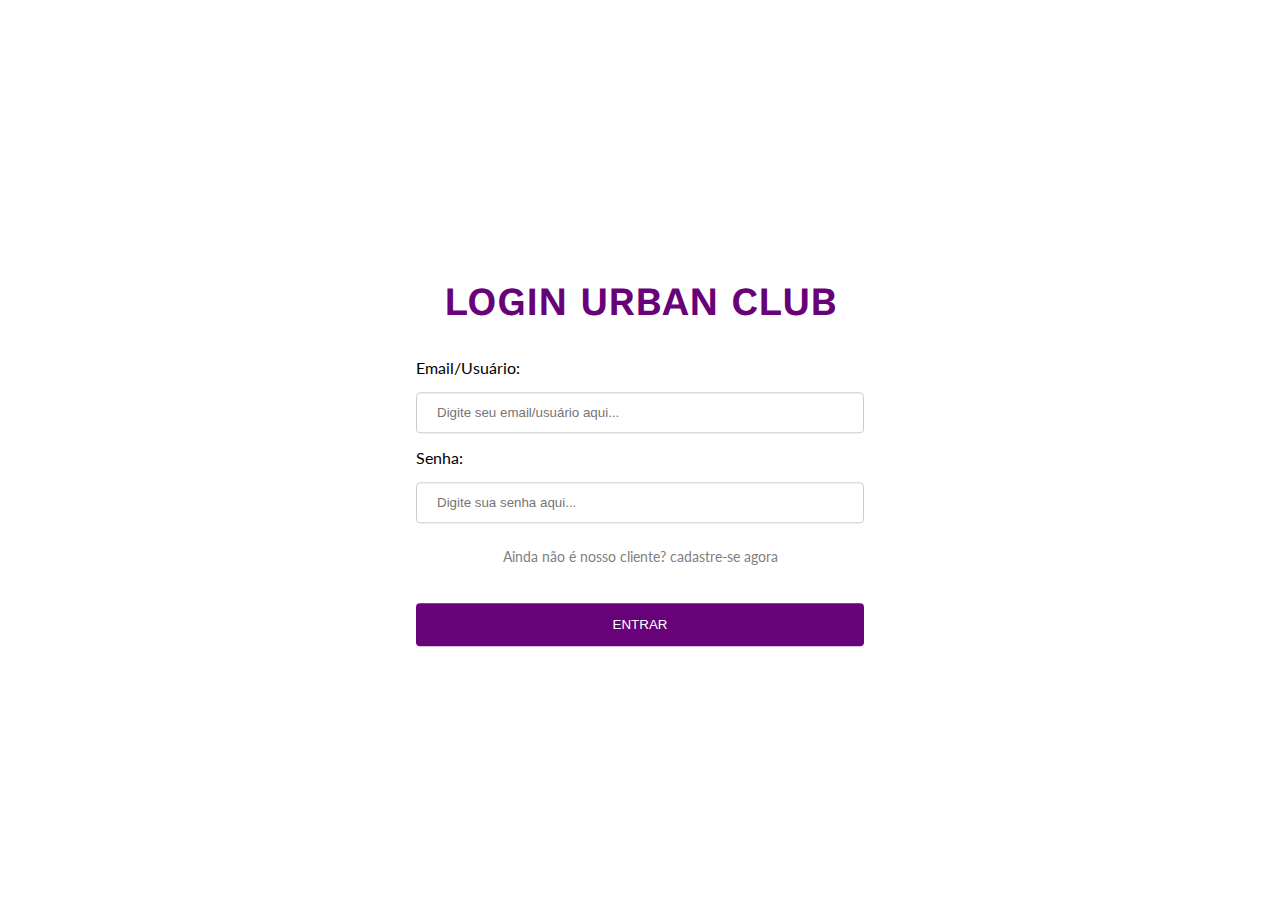
<file: index.html>
<!DOCTYPE html>
<html lang="en">
<head>
    <meta charset="UTF-8">
    <meta http-equiv="X-UA-Compatible" content="IE=edge">
    <meta name="viewport" content="width=device-width, initial-scale=1.0">
    <link rel="preconnect" href="https://fonts.googleapis.com">
    <link rel="preconnect" href="https://fonts.gstatic.com" crossorigin>
    <link href="https://fonts.googleapis.com/css2?family=Work+Sans:wght@700;800&display=swap" rel="stylesheet">
    <link href="https://fonts.googleapis.com/css2?family=Lato&display=swap" rel="stylesheet">
    <link href="https://fonts.googleapis.com/css2?family=Montserrat:wght@700&display=swap" rel="stylesheet">
    <link href='https://fonts.googleapis.com/css?family=Open+Sans:400,600,300' rel='stylesheet' type='text/css'>
    <link rel="icon" type="image/x-icon" href="imgs/favicon.ico">
    <link rel="stylesheet" href="login.css">
    <title> Login | Urban Club </title>
</head>
<body>

    <form action="">
        <h2> LOGIN URBAN CLUB </h2>
        <label class="lblForm"> Email/Usuário:  </label> 
        <input type="text" id="email_usuario" name="email_usuario">
        <label id="lblSenha"> </label> 
        <input type="password" id="password" name="password" >
        <label>  <a id="cadastro" href="cadastro_cliente.html" > Ainda não é nosso cliente? cadastre-se agora </a></label>        
        <button type="button" id="btnEntrar" onclick="aindaNaoSei()">ENTRAR</button>
      
    </form>

    <script src="script.js"></script>
</body>
</html>
</file>
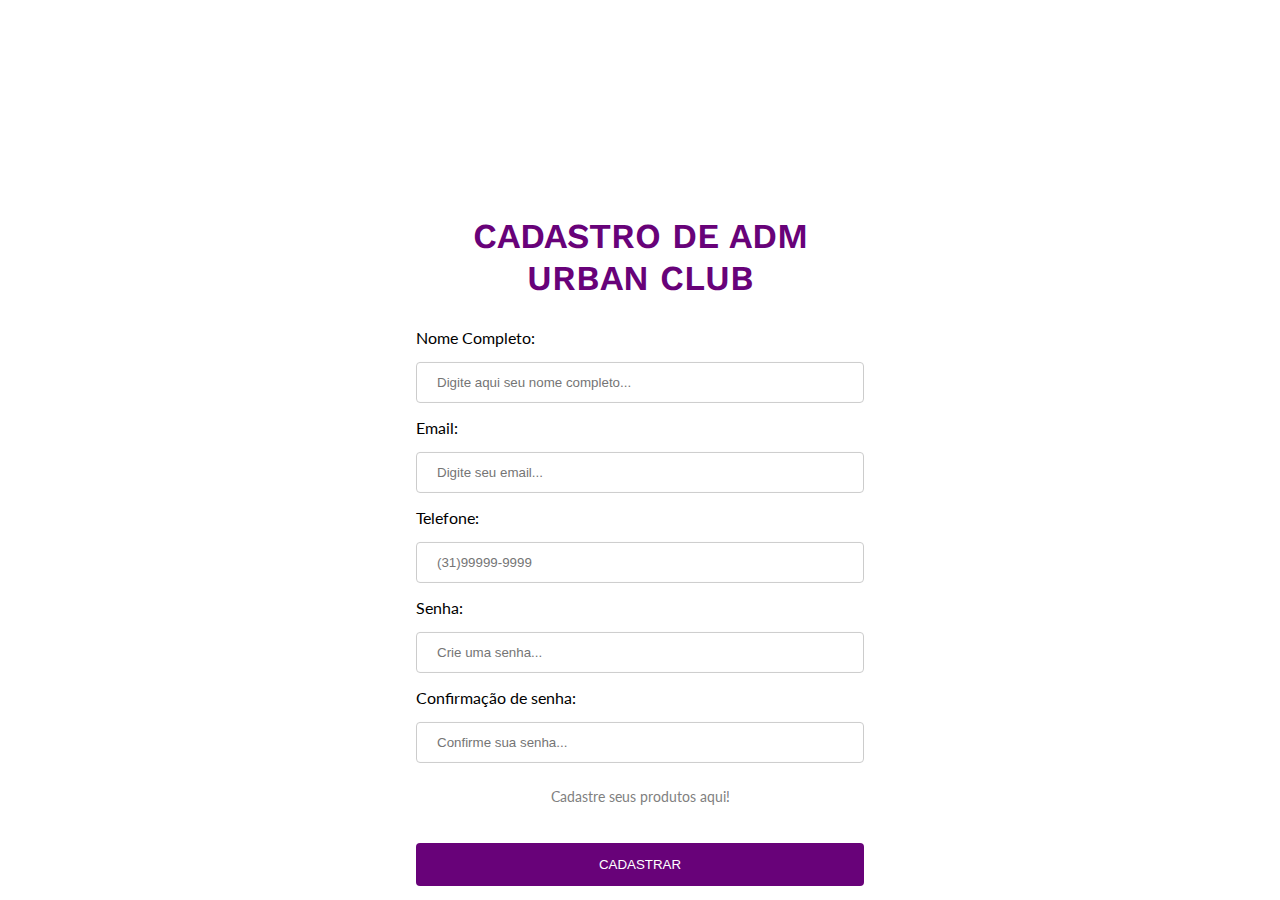
<file: cadastro_adm.html>
<!DOCTYPE html>
<html lang="en">
<head>
    <meta charset="UTF-8">
    <meta http-equiv="X-UA-Compatible" content="IE=edge">
    <meta name="viewport" content="width=device-width, initial-scale=1.0">
    <link rel="preconnect" href="https://fonts.googleapis.com">
    <link rel="preconnect" href="https://fonts.gstatic.com" crossorigin>
    <link href="https://fonts.googleapis.com/css2?family=Work+Sans:wght@700;800&display=swap" rel="stylesheet">
    <link href="https://fonts.googleapis.com/css2?family=Lato&display=swap" rel="stylesheet">
    <link href="https://fonts.googleapis.com/css2?family=Montserrat:wght@700&display=swap" rel="stylesheet">
    <link href='https://fonts.googleapis.com/css?family=Open+Sans:400,600,300' rel='stylesheet' type='text/css'>
    <link rel="icon" type="image/x-icon" href="imgs/favicon.ico">
    <link rel="stylesheet" href="cadastro_adm.css">
    <title> Cadastro de administrador | Urban Club </title>
</head>
<body>

    <form action="">
        <h2> CADASTRO DE ADM URBAN CLUB </h2>
        <label class="lblForm"> Nome Completo:  </label> 
        <input type="text" id="name" name="nome" placeholder="Digite aqui seu nome completo...">

        <label class="lblForm"> Email:  </label> 
        <input type="text" id="email" name="email" placeholder="Digite seu email...">

        <label class="lblForm"> Telefone:  </label> 
        <input type="text" id="tel" name="telefone" placeholder="(31)99999-9999"  oninput="mascara_telefone()" maxlegth="14">

        <label class="lblForm"> Senha:  </label> 
        <input type="password" id="password" name="senha" placeholder="Crie uma senha...">

        <label class="lblForm"> Confirmação de senha:  </label> 
        <input type="password" id="passwordConfirm" name="Confirm_senha" placeholder="Confirme sua senha...">
       
        <label>  <a id="cadastro" href="cadastro_produto.html" > Cadastre seus produtos aqui! </a></label>        
        <button type="button" id="btnEntrar" onclick="EnviarAdm()">CADASTRAR</button>
      
    </form>

    <script src="script.js"></script>
</body>
</html>
</file>
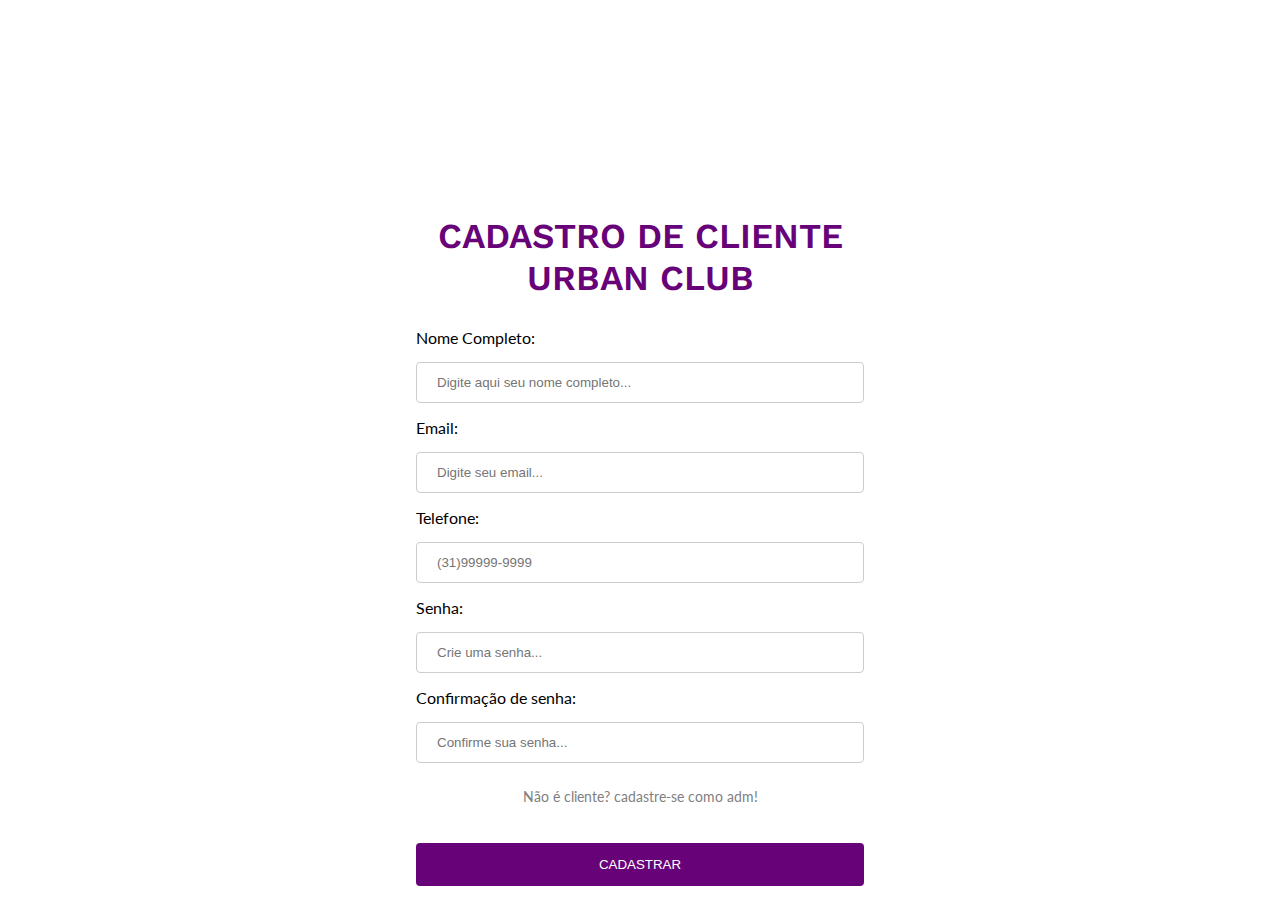
<file: cadastro_cliente.html>
<!DOCTYPE html>
<html lang="en">
<head>
    <meta charset="UTF-8">
    <meta http-equiv="X-UA-Compatible" content="IE=edge">
    <meta name="viewport" content="width=device-width, initial-scale=1.0">
    <link rel="preconnect" href="https://fonts.googleapis.com">
    <link rel="preconnect" href="https://fonts.gstatic.com" crossorigin>
    <link href="https://fonts.googleapis.com/css2?family=Work+Sans:wght@700;800&display=swap" rel="stylesheet">
    <link href="https://fonts.googleapis.com/css2?family=Lato&display=swap" rel="stylesheet">
    <link href="https://fonts.googleapis.com/css2?family=Montserrat:wght@700&display=swap" rel="stylesheet">
    <link href='https://fonts.googleapis.com/css?family=Open+Sans:400,600,300' rel='stylesheet' type='text/css'>
    <link rel="icon" type="image/x-icon" href="imgs/favicon.ico">
    <link rel="stylesheet" href="cadastro_cliente.css">
    <title> Cadastro de Cliente | Urban Club </title>
</head>
<body>

    <form action="">
        <h2> CADASTRO DE CLIENTE URBAN CLUB </h2>
        <label class="lblForm"> Nome Completo:  </label> 
        <input type="text" id="name" name="nome" placeholder="Digite aqui seu nome completo...">

        <label class="lblForm"> Email:  </label> 
        <input type="text" id="email" name="email" placeholder="Digite seu email...">

        <label class="lblForm"> Telefone:  </label> 
        <input type="text" id="tel" name="telefone" placeholder="(31)99999-9999"  oninput="mascara_telefone()" maxlegth="14">

        <label class="lblForm"> Senha:  </label> 
        <input type="password" id="password" name="senha" placeholder="Crie uma senha...">

        <label class="lblForm"> Confirmação de senha:  </label> 
        <input type="password" id="passwordConfirm" name="Confirm_senha" placeholder="Confirme sua senha...">
       
        <label>  <a id="cadastro" href="cadastro_adm.html" > Não é cliente? cadastre-se como adm! </a></label>        
        <button type="button" id="btnEntrar" onclick="EnviarCliente()">CADASTRAR</button>
      
    </form>

    <script src="script.js"></script>
</body>
</html>
</file>
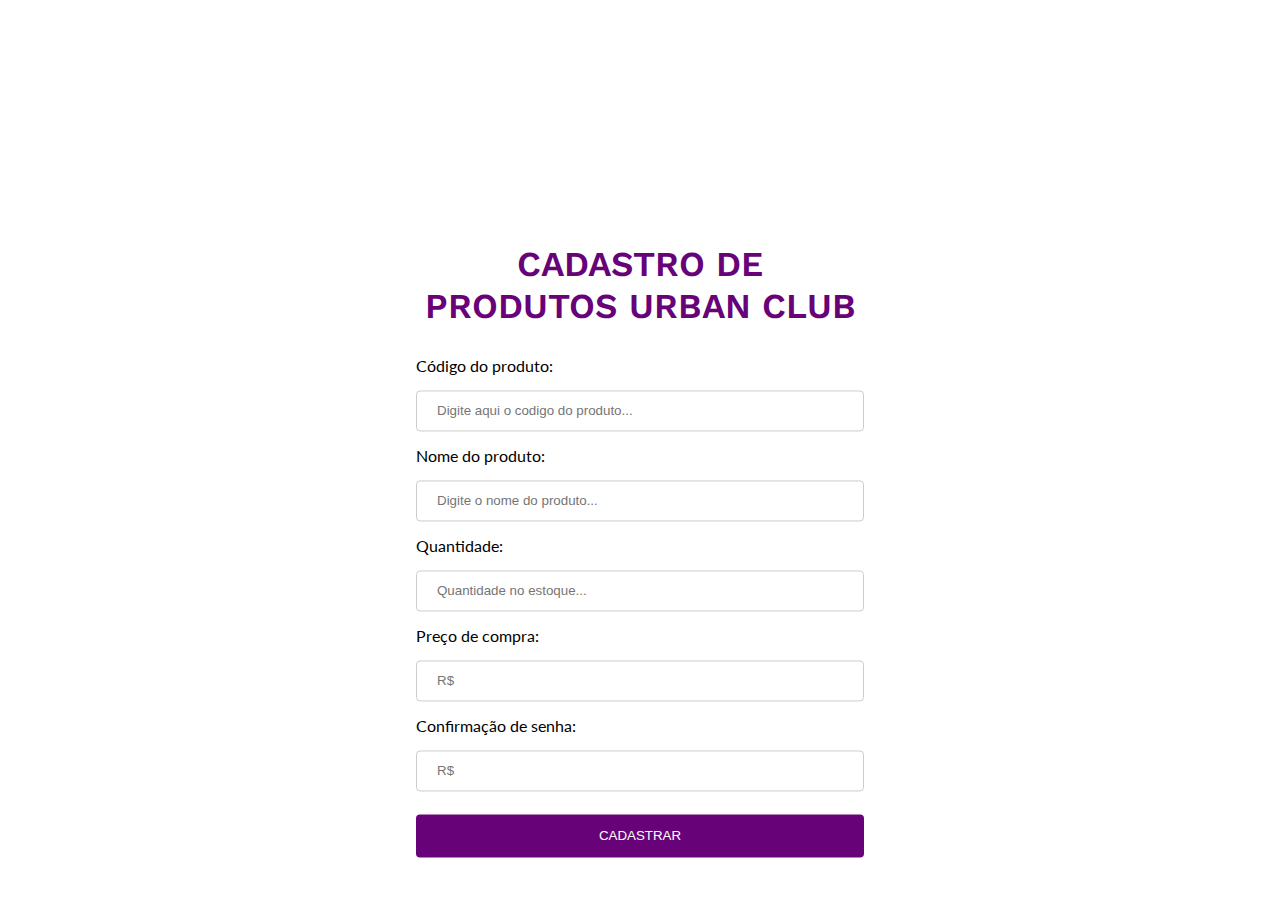
<file: cadastro_produto.html>
<!DOCTYPE html>
<html lang="en">
<head>
    <meta charset="UTF-8">
    <meta http-equiv="X-UA-Compatible" content="IE=edge">
    <meta name="viewport" content="width=device-width, initial-scale=1.0">
    <link rel="preconnect" href="https://fonts.googleapis.com">
    <link rel="preconnect" href="https://fonts.gstatic.com" crossorigin>
    <link href="https://fonts.googleapis.com/css2?family=Work+Sans:wght@700;800&display=swap" rel="stylesheet">
    <link href="https://fonts.googleapis.com/css2?family=Lato&display=swap" rel="stylesheet">
    <link href="https://fonts.googleapis.com/css2?family=Montserrat:wght@700&display=swap" rel="stylesheet">
    <link href='https://fonts.googleapis.com/css?family=Open+Sans:400,600,300' rel='stylesheet' type='text/css'>
    <link rel="icon" type="image/x-icon" href="imgs/favicon.ico">
    <link rel="stylesheet" href="cadastro_produto.css">
    <title> Cadastro de produtos | Urban Club </title>
</head>
<body>

    <form action="">
        <h2> CADASTRO DE PRODUTOS URBAN CLUB </h2>
        <label class="lblForm"> Código do produto:  </label> 
        <input type="text" id="cod" name="cod" placeholder="Digite aqui o codigo do produto...">

        <label class="lblForm"> Nome do produto:  </label> 
        <input type="text" id="produto" name="produto" placeholder="Digite o nome do produto...">

        <label class="lblForm"> Quantidade:  </label> 
        <input type="text" id="Quantidade" name="quantidade" placeholder="Quantidade no estoque...">

        <label for="dinheiro" class="lblForm"> Preço de compra:  </label> 
        <input type="text" id="dinheiro" name="Preço_de_compra" placeholder="R$" onkeyup=moeda(this)>

        <label for="dinheiro" class="lblForm"> Confirmação de senha:  </label> 
        <input type="text" id="dinheiro" name="Preco_de_venda" placeholder="R$" onkeyup=moeda(this)>
               
        <button type="button" id="btnEntrar" onclick="EnviarProduto()">CADASTRAR</button>
      
    </form>

    <script src="script.js"></script>
</body>
</html>
</file>
<file: login.css>
#password, #email_usuario {
    
    padding: 12px 20px;
    margin: 15px 0;
    display: grid;
    grid-template-rows: auto auto auto auto;
    border: 1px solid #ccc;
    border-radius: 4px;
    box-sizing: border-box;
    font-size: 'Lato';
    font-weight: 400;
}
  


#btnEntrar {
   
    background-color: #680279;
    color: white;
    padding: 14px 20px;
    margin: 8px 0;
    border: none;
    border-radius: 4px;
    cursor: pointer;

}
  
#btnEntrar:hover {
    background-color: #41024d;
}

#cadastro{
    font-size: 14px;
    color: grey;
    cursor: pointer;
    font-family:'Lato', sans-serif;
    text-align: center;
    display: grid;
    justify-content: center;
    text-decoration: none;
    margin-bottom: 30px;
    margin-top: 10px;
}
  
form {
    top:50%;
    left: 50%;
    width: 35%;
    transform: translate(-50%, -50%); 
    position: absolute;
    display: grid;
    grid-template-rows: 7;
}

label {
    font-size: 16px;
    color: black;
    font-family:'Lato', sans-serif;

}

h2 {
    font-size: 40px;
    font-family: 'Work Sans';
    font-weight: 600;
    color: #680279;
    text-align: center;
}
</file>
<file: cadastro_adm.css>
input[type='text'], input[type='password']{
    
    padding: 12px 20px;
    margin: 15px 0;
    display: grid;
    grid-template-rows: auto auto auto auto;
    border: 1px solid #ccc;
    border-radius: 4px;
    box-sizing: border-box;
    font-size: 'Lato';
    font-weight: 400;
}
  


#btnEntrar {
   
    background-color: #680279;
    color: white;
    padding: 14px 20px;
    margin: 8px 0;
    border: none;
    border-radius: 4px;
    cursor: pointer;

}
  
#btnEntrar:hover {
    background-color: #41024d;
}

#cadastro{
    font-size: 14px;
    color: grey;
    cursor: pointer;
    font-family:'Lato', sans-serif;
    text-align: center;
    display: grid;
    justify-content: center;
    text-decoration: none;
    margin-bottom: 30px;
    margin-top: 10px;
}
  
form {
    top:60%;
    left: 50%;
    width: 35%;
    transform: translate(-50%, -50%); 
    position: absolute;
    display: grid;
    grid-template-rows: 13;
}

label {
    font-size: 16px;
    color: black;
    font-family:'Lato', sans-serif;

}

h2 {
    font-size: 35px;
    font-family: 'Work Sans';
    font-weight: 600;
    color: #680279;
    text-align: center;
}
</file>
<file: cadastro_cliente.css>
input[type='text'], input[type='password']{
    
    padding: 12px 20px;
    margin: 15px 0;
    display: grid;
    grid-template-rows: auto auto auto auto;
    border: 1px solid #ccc;
    border-radius: 4px;
    box-sizing: border-box;
    font-size: 'Lato';
    font-weight: 400;
}
  


#btnEntrar {
   
    background-color: #680279;
    color: white;
    padding: 14px 20px;
    margin: 8px 0;
    border: none;
    border-radius: 4px;
    cursor: pointer;

}
  
#btnEntrar:hover {
    background-color: #41024d;
}

#cadastro{
    font-size: 14px;
    color: grey;
    cursor: pointer;
    font-family:'Lato', sans-serif;
    text-align: center;
    display: grid;
    justify-content: center;
    text-decoration: none;
    margin-bottom: 30px;
    margin-top: 10px;
}
  
form {
    top:60%;
    left: 50%;
    width: 35%;
    transform: translate(-50%, -50%); 
    position: absolute;
    display: grid;
    grid-template-rows: 13;
}

label {
    font-size: 16px;
    color: black;
    font-family:'Lato', sans-serif;

}

h2 {
    font-size: 35px;
    font-family: 'Work Sans';
    font-weight: 600;
    color: #680279;
    text-align: center;
}
</file>
<file: cadastro_produto.css>
input[type='text']{
    
    padding: 12px 20px;
    margin: 15px 0;
    display: grid;
    grid-template-rows: auto auto auto auto;
    border: 1px solid #ccc;
    border-radius: 4px;
    box-sizing: border-box;
    font-size: 'Lato';
    font-weight: 400;
}
  


#btnEntrar {
   
    background-color: #680279;
    color: white;
    padding: 14px 20px;
    margin: 8px 0;
    border: none;
    border-radius: 4px;
    cursor: pointer;

}
  
#btnEntrar:hover {
    background-color: #41024d;
}

#cadastro{
    font-size: 14px;
    color: grey;
    cursor: pointer;
    font-family:'Lato', sans-serif;
    text-align: center;
    display: grid;
    justify-content: center;
    text-decoration: none;
    margin-bottom: 30px;
    margin-top: 10px;
}
  
form {
    top:60%;
    left: 50%;
    width: 35%;
    transform: translate(-50%, -50%); 
    position: absolute;
    display: grid;
    grid-template-rows: 13;
}

label {
    font-size: 16px;
    color: black;
    font-family:'Lato', sans-serif;

}

h2 {
    font-size: 35px;
    font-family: 'Work Sans';
    font-weight: 600;
    color: #680279;
    text-align: center;
}
</file>
